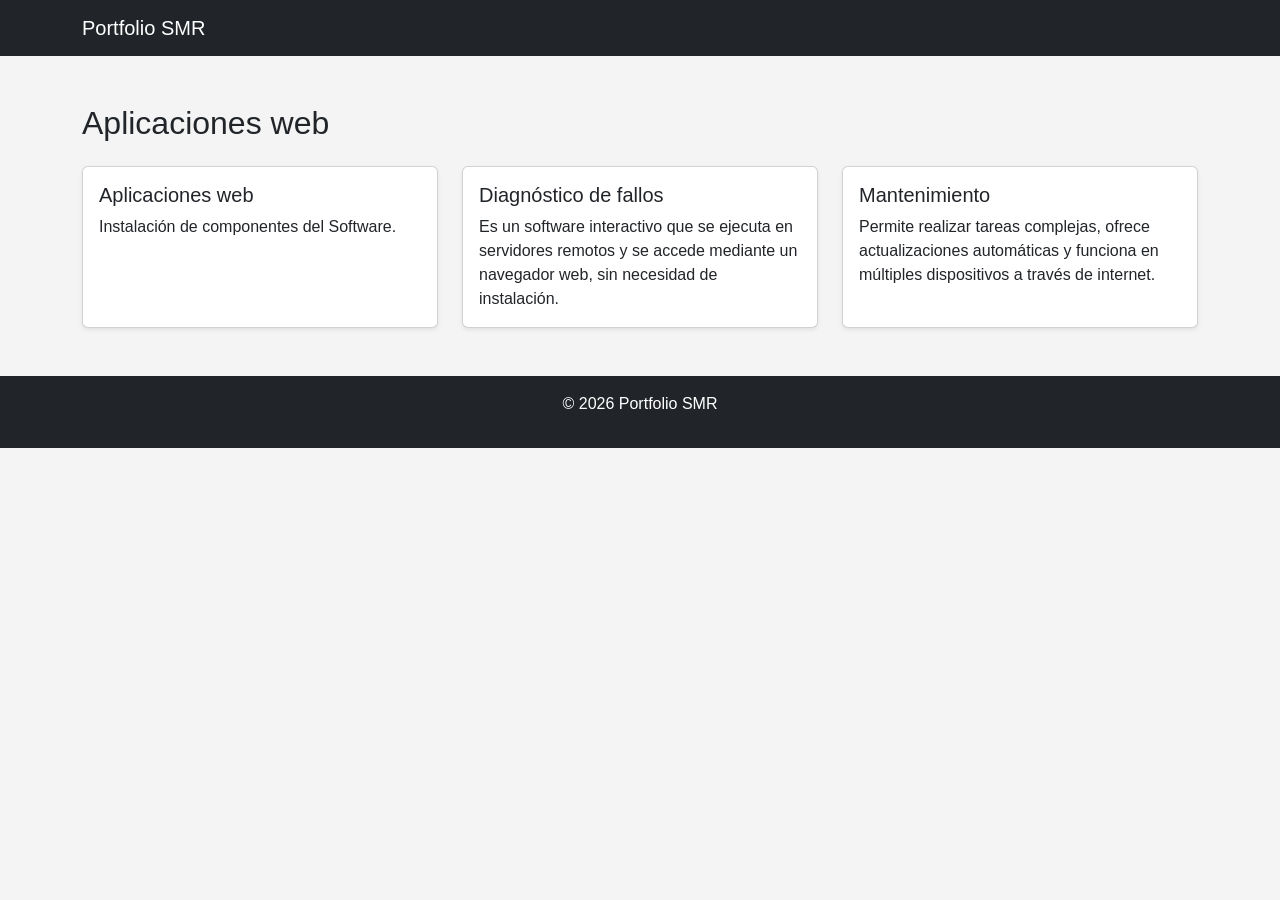
<file: Mi-porfolio/aplicaciones_web.html>
<!doctype html>
<html lang="es">

<head>
<meta charset="utf-8">
<meta name="viewport" content="width=device-width, initial-scale=1">

<title>Aplicaciones web</title>

<link href="https://cdn.jsdelivr.net/npm/bootstrap@5.3.3/dist/css/bootstrap.min.css" rel="stylesheet">
<link rel="stylesheet" href="css/custom.css">

</head>

<body>

<nav class="navbar navbar-expand-lg navbar-dark bg-dark">
<div class="container">

<a class="navbar-brand" href="index.html">Portfolio SMR</a>

</div>
</nav>

<div class="container mt-5">

<h2 class="mb-4">Aplicaciones web</h2>

<div class="row row-cols-1 row-cols-md-2 row-cols-lg-3 g-4">

<div class="col">
<div class="card h-100 shadow-sm">
<div class="card-body">
<h5 class="card-title">Aplicaciones web</h5>
<p class="card-text">
Instalación de componentes del Software.
</p>
</div>
</div>
</div>

<div class="col">
<div class="card h-100 shadow-sm">
<div class="card-body">
<h5 class="card-title">Diagnóstico de fallos</h5>
<p class="card-text">
Es un software interactivo que se ejecuta en servidores remotos y se accede mediante un navegador web, sin necesidad de instalación.
</p>
</div>
</div>
</div>

<div class="col">
<div class="card h-100 shadow-sm">
<div class="card-body">
<h5 class="card-title">Mantenimiento</h5>
<p class="card-text">
Permite realizar tareas complejas, ofrece actualizaciones automáticas y funciona en múltiples dispositivos a través de internet.
</p>
</div>
</div>
</div>

</div>

</div>

<footer class="bg-dark text-white text-center p-3 mt-5">
<p>© 2026 Portfolio SMR</p>
</footer>

<script src="https://cdn.jsdelivr.net/npm/bootstrap@5.3.3/dist/js/bootstrap.bundle.min.js"></script>

</body>
</html>
</file>
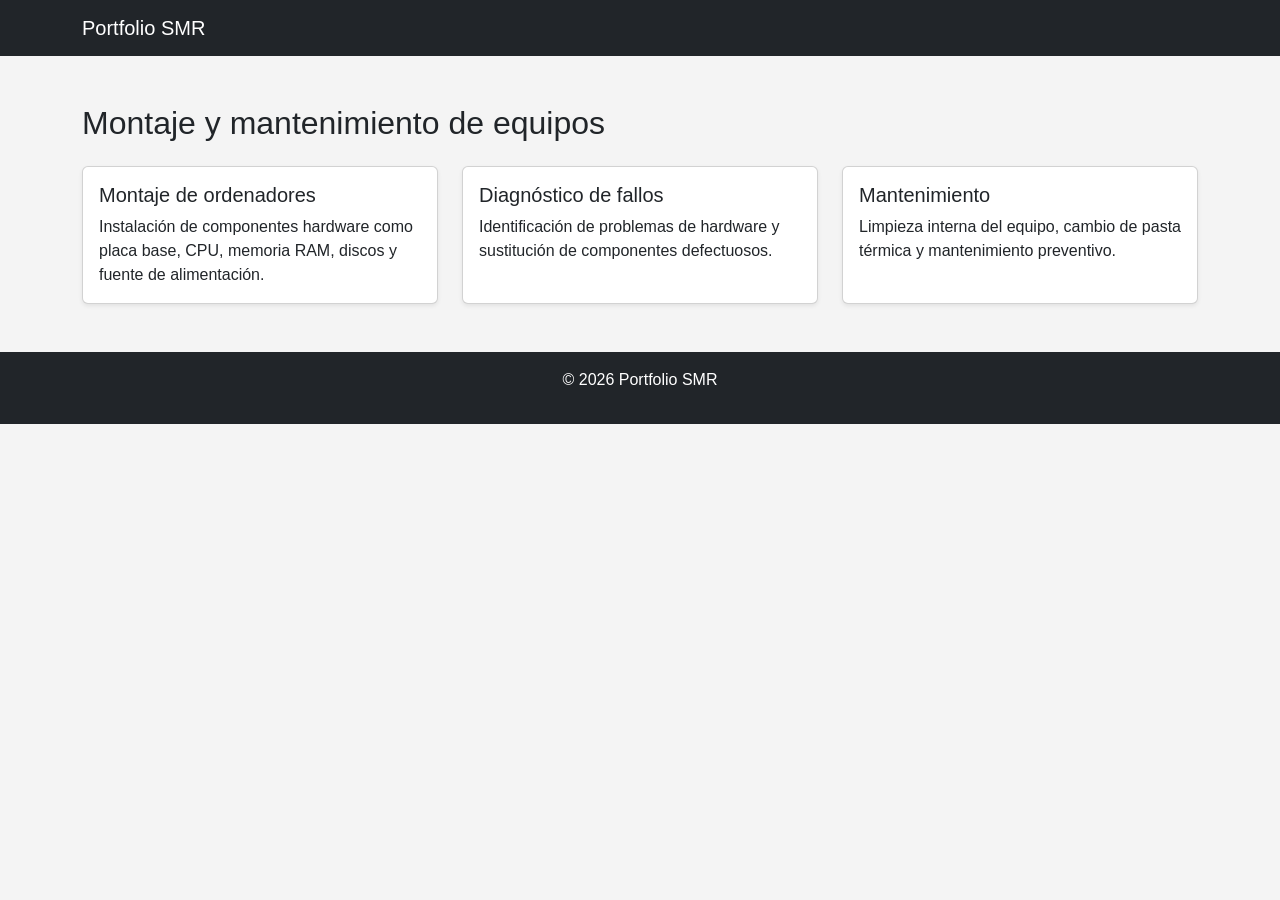
<file: Mi-porfolio/montaje.html>
<!doctype html>
<html lang="es">

<head>
<meta charset="utf-8">
<meta name="viewport" content="width=device-width, initial-scale=1">

<title>Montaje de Equipos</title>

<link href="https://cdn.jsdelivr.net/npm/bootstrap@5.3.3/dist/css/bootstrap.min.css" rel="stylesheet">
<link rel="stylesheet" href="css/custom.css">

</head>

<body>

<nav class="navbar navbar-expand-lg navbar-dark bg-dark">
<div class="container">

<a class="navbar-brand" href="index.html">Portfolio SMR</a>

</div>
</nav>

<div class="container mt-5">

<h2 class="mb-4">Montaje y mantenimiento de equipos</h2>

<div class="row row-cols-1 row-cols-md-2 row-cols-lg-3 g-4">

<div class="col">
<div class="card h-100 shadow-sm">
<div class="card-body">
<h5 class="card-title">Montaje de ordenadores</h5>
<p class="card-text">
Instalación de componentes hardware como placa base, CPU, memoria RAM, discos y fuente de alimentación.
</p>
</div>
</div>
</div>

<div class="col">
<div class="card h-100 shadow-sm">
<div class="card-body">
<h5 class="card-title">Diagnóstico de fallos</h5>
<p class="card-text">
Identificación de problemas de hardware y sustitución de componentes defectuosos.
</p>
</div>
</div>
</div>

<div class="col">
<div class="card h-100 shadow-sm">
<div class="card-body">
<h5 class="card-title">Mantenimiento</h5>
<p class="card-text">
Limpieza interna del equipo, cambio de pasta térmica y mantenimiento preventivo.
</p>
</div>
</div>
</div>

</div>

</div>

<footer class="bg-dark text-white text-center p-3 mt-5">
<p>© 2026 Portfolio SMR</p>
</footer>

<script src="https://cdn.jsdelivr.net/npm/bootstrap@5.3.3/dist/js/bootstrap.bundle.min.js"></script>

</body>
</html>
</file>
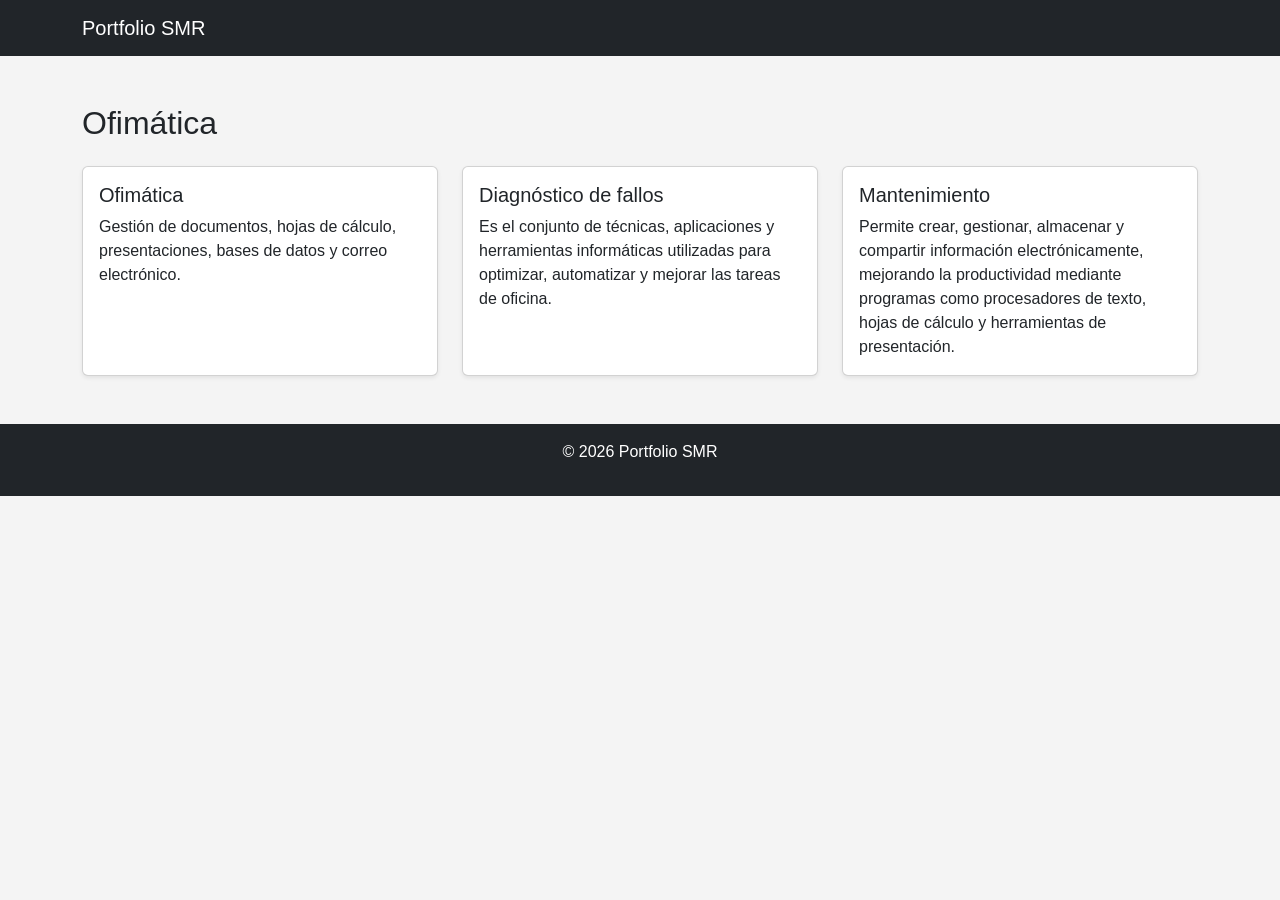
<file: Mi-porfolio/ofimatica.html>
<!doctype html>
<html lang="es">

<head>
<meta charset="utf-8">
<meta name="viewport" content="width=device-width, initial-scale=1">

<title>Ofimática</title>

<link href="https://cdn.jsdelivr.net/npm/bootstrap@5.3.3/dist/css/bootstrap.min.css" rel="stylesheet">
<link rel="stylesheet" href="css/custom.css">

</head>

<body>

<nav class="navbar navbar-expand-lg navbar-dark bg-dark">
<div class="container">

<a class="navbar-brand" href="index.html">Portfolio SMR</a>

</div>
</nav>

<div class="container mt-5">

<h2 class="mb-4">Ofimática</h2>

<div class="row row-cols-1 row-cols-md-2 row-cols-lg-3 g-4">

<div class="col">
<div class="card h-100 shadow-sm">
<div class="card-body">
<h5 class="card-title">Ofimática</h5>
<p class="card-text">
Gestión de documentos, hojas de cálculo, presentaciones, bases de datos y correo electrónico.
</p>
</div>
</div>
</div>

<div class="col">
<div class="card h-100 shadow-sm">
<div class="card-body">
<h5 class="card-title">Diagnóstico de fallos</h5>
<p class="card-text">
Es el conjunto de técnicas, aplicaciones y herramientas informáticas utilizadas para optimizar, automatizar y mejorar las tareas de oficina.
</p>
</div>
</div>
</div>

<div class="col">
<div class="card h-100 shadow-sm">
<div class="card-body">
<h5 class="card-title">Mantenimiento</h5>
<p class="card-text">
Permite crear, gestionar, almacenar y compartir información electrónicamente, mejorando la productividad mediante programas como procesadores de texto, hojas de cálculo y herramientas de presentación.
</p>
</div>
</div>
</div>

</div>

</div>

<footer class="bg-dark text-white text-center p-3 mt-5">
<p>© 2026 Portfolio SMR</p>
</footer>

<script src="https://cdn.jsdelivr.net/npm/bootstrap@5.3.3/dist/js/bootstrap.bundle.min.js"></script>

</body>
</html>
</file>
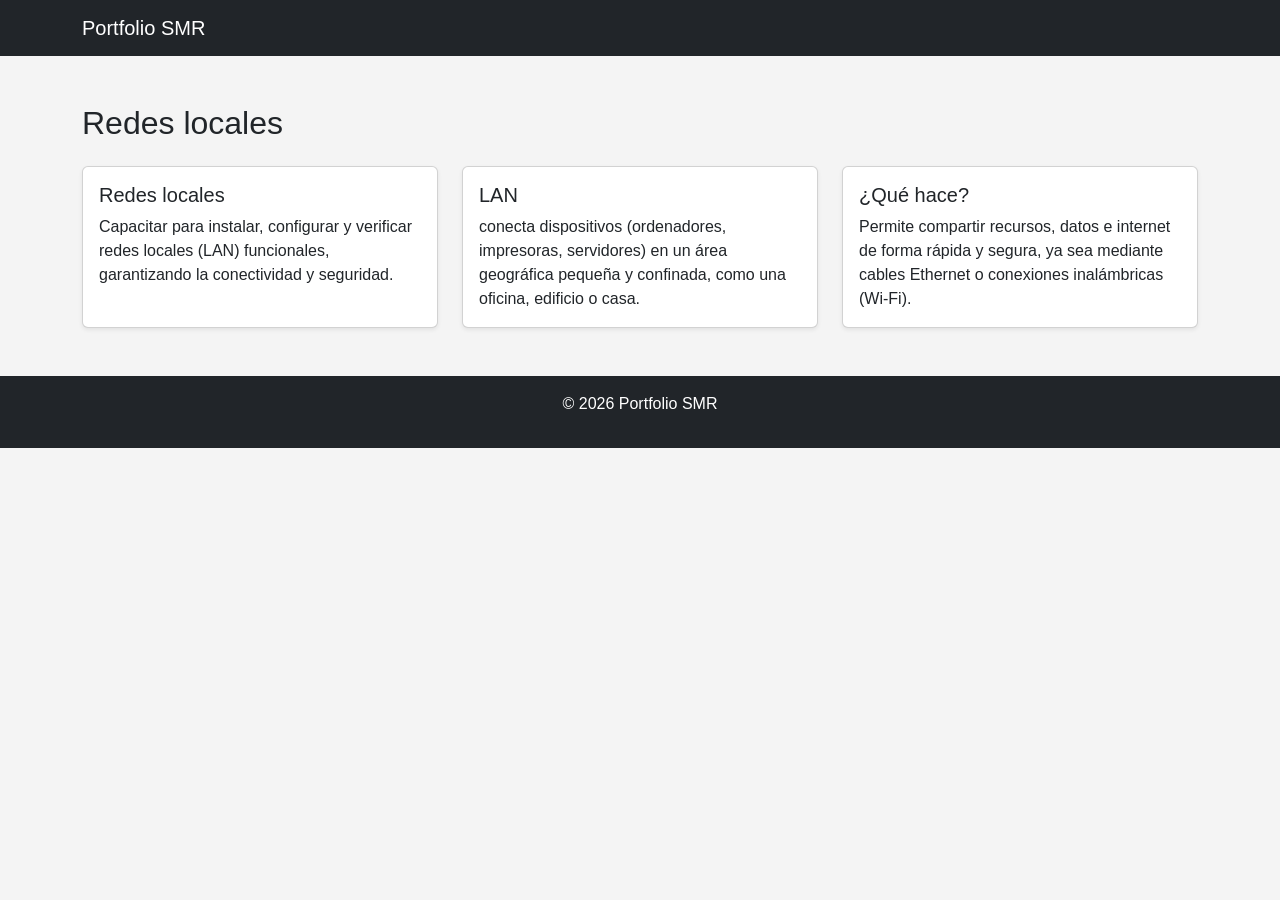
<file: Mi-porfolio/redes_locales.html>
<!doctype html>
<html lang="es">

<head>
<meta charset="utf-8">
<meta name="viewport" content="width=device-width, initial-scale=1">

<title>Redes locales</title>

<link href="https://cdn.jsdelivr.net/npm/bootstrap@5.3.3/dist/css/bootstrap.min.css" rel="stylesheet">
<link rel="stylesheet" href="css/custom.css">

</head>

<body>

<nav class="navbar navbar-expand-lg navbar-dark bg-dark">
<div class="container">

<a class="navbar-brand" href="index.html">Portfolio SMR</a>

</div>
</nav>

<div class="container mt-5">

<h2 class="mb-4">Redes locales</h2>

<div class="row row-cols-1 row-cols-md-2 row-cols-lg-3 g-4">

<div class="col">
<div class="card h-100 shadow-sm">
<div class="card-body">
<h5 class="card-title">Redes locales</h5>
<p class="card-text">
Capacitar para instalar, configurar y verificar redes locales (LAN) funcionales, garantizando la conectividad y seguridad.
</p>
</div>
</div>
</div>

<div class="col">
<div class="card h-100 shadow-sm">
<div class="card-body">
<h5 class="card-title">LAN</h5>
<p class="card-text">
conecta dispositivos (ordenadores, impresoras, servidores) en un área geográfica pequeña y confinada, como una oficina, edificio o casa.
</p>
</div>
</div>
</div>

<div class="col">
<div class="card h-100 shadow-sm">
<div class="card-body">
<h5 class="card-title">¿Qué hace?</h5>
<p class="card-text">
Permite compartir recursos, datos e internet de forma rápida y segura, ya sea mediante cables Ethernet o conexiones inalámbricas (Wi-Fi).
</p>
</div>
</div>
</div>

</div>

</div>

<footer class="bg-dark text-white text-center p-3 mt-5">
<p>© 2026 Portfolio SMR</p>
</footer>

<script src="https://cdn.jsdelivr.net/npm/bootstrap@5.3.3/dist/js/bootstrap.bundle.min.js"></script>

</body>
</html>
</file>
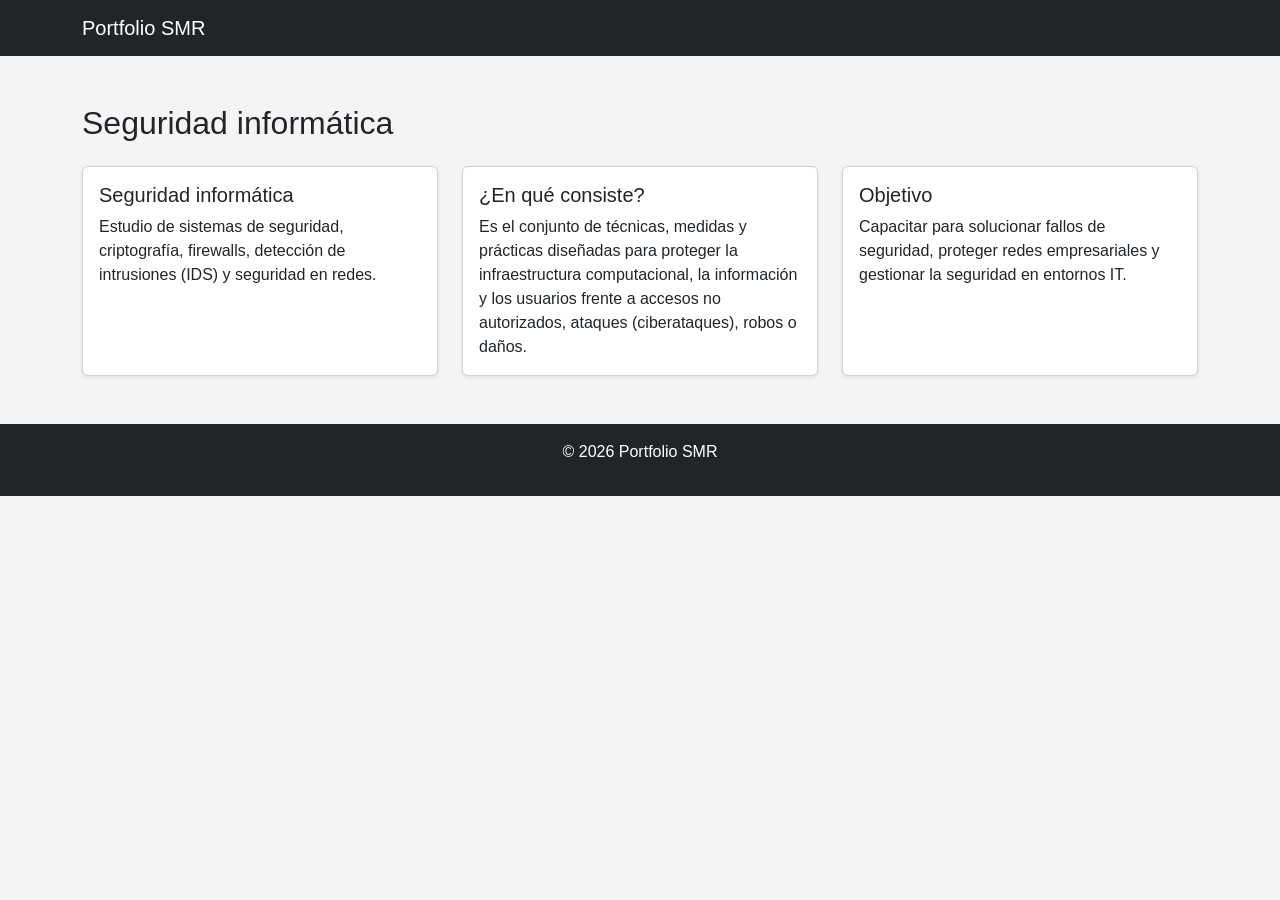
<file: Mi-porfolio/seguridad.html>
<!doctype html>
<html lang="es">

<head>
<meta charset="utf-8">
<meta name="viewport" content="width=device-width, initial-scale=1">

<title>Seguridad informática</title>

<link href="https://cdn.jsdelivr.net/npm/bootstrap@5.3.3/dist/css/bootstrap.min.css" rel="stylesheet">
<link rel="stylesheet" href="css/custom.css">

</head>

<body>

<nav class="navbar navbar-expand-lg navbar-dark bg-dark">
<div class="container">

<a class="navbar-brand" href="index.html">Portfolio SMR</a>

</div>
</nav>

<div class="container mt-5">

<h2 class="mb-4">Seguridad informática</h2>

<div class="row row-cols-1 row-cols-md-2 row-cols-lg-3 g-4">

<div class="col">
<div class="card h-100 shadow-sm">
<div class="card-body">
<h5 class="card-title">Seguridad informática</h5>
<p class="card-text">
Estudio de sistemas de seguridad, criptografía, firewalls, detección de intrusiones (IDS) y seguridad en redes.
</p>
</div>
</div>
</div>

<div class="col">
<div class="card h-100 shadow-sm">
<div class="card-body">
<h5 class="card-title">¿En qué consiste?</h5>
<p class="card-text">
Es el conjunto de técnicas, medidas y prácticas diseñadas para proteger la infraestructura computacional, la información y los usuarios frente a accesos no autorizados, ataques (ciberataques), robos o daños.
</p>
</div>
</div>
</div>

<div class="col">
<div class="card h-100 shadow-sm">
<div class="card-body">
<h5 class="card-title">Objetivo</h5>
<p class="card-text">
Capacitar para solucionar fallos de seguridad, proteger redes empresariales y gestionar la seguridad en entornos IT.
</p>
</div>
</div>
</div>

</div>

</div>

<footer class="bg-dark text-white text-center p-3 mt-5">
<p>© 2026 Portfolio SMR</p>
</footer>

<script src="https://cdn.jsdelivr.net/npm/bootstrap@5.3.3/dist/js/bootstrap.bundle.min.js"></script>

</body>
</html>
</file>
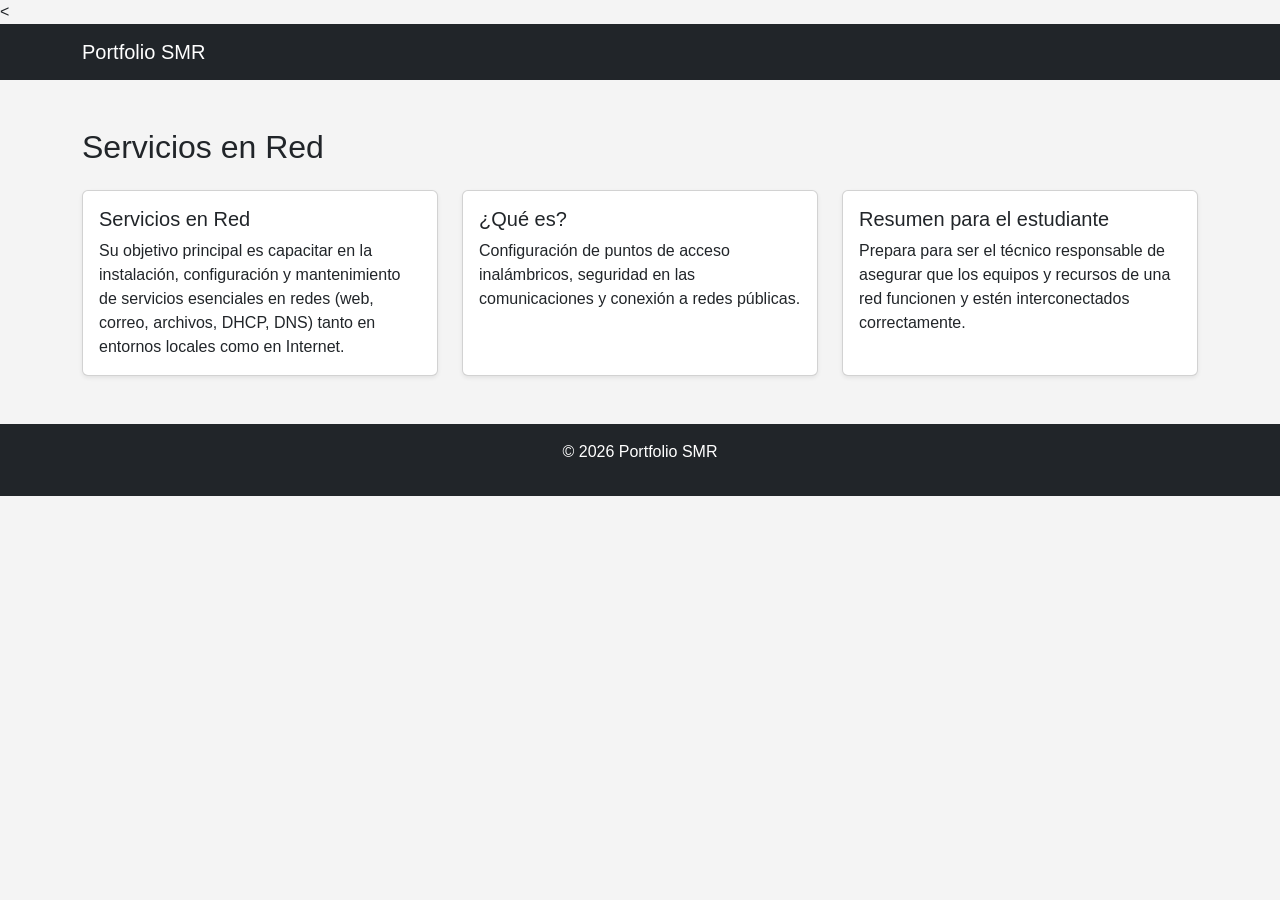
<file: Mi-porfolio/servicios_red.html>
<<!doctype html>
<html lang="es">

<head>
<meta charset="utf-8">
<meta name="viewport" content="width=device-width, initial-scale=1">

<title>Servicios en Red</title>

<link href="https://cdn.jsdelivr.net/npm/bootstrap@5.3.3/dist/css/bootstrap.min.css" rel="stylesheet">
<link rel="stylesheet" href="css/custom.css">

</head>

<body>

<nav class="navbar navbar-expand-lg navbar-dark bg-dark">
<div class="container">

<a class="navbar-brand" href="index.html">Portfolio SMR</a>

</div>
</nav>

<div class="container mt-5">

<h2 class="mb-4">Servicios en Red</h2>

<div class="row row-cols-1 row-cols-md-2 row-cols-lg-3 g-4">

<div class="col">
<div class="card h-100 shadow-sm">
<div class="card-body">
<h5 class="card-title">Servicios en Red</h5>
<p class="card-text">
Su objetivo principal es capacitar en la instalación, configuración y mantenimiento de servicios esenciales en redes (web, correo, archivos, DHCP, DNS) tanto en entornos locales como en Internet.
</p>
</div>
</div>
</div>

<div class="col">
<div class="card h-100 shadow-sm">
<div class="card-body">
<h5 class="card-title">¿Qué es?</h5>
<p class="card-text">
Configuración de puntos de acceso inalámbricos, seguridad en las comunicaciones y conexión a redes públicas.
</p>
</div>
</div>
</div>

<div class="col">
<div class="card h-100 shadow-sm">
<div class="card-body">
<h5 class="card-title">Resumen para el estudiante</h5>
<p class="card-text">
Prepara para ser el técnico responsable de asegurar que los equipos y recursos de una red funcionen y estén interconectados correctamente.
</p>
</div>
</div>
</div>

</div>

</div>

<footer class="bg-dark text-white text-center p-3 mt-5">
<p>© 2026 Portfolio SMR</p>
</footer>

<script src="https://cdn.jsdelivr.net/npm/bootstrap@5.3.3/dist/js/bootstrap.bundle.min.js"></script>

</body>
</html>
</file>
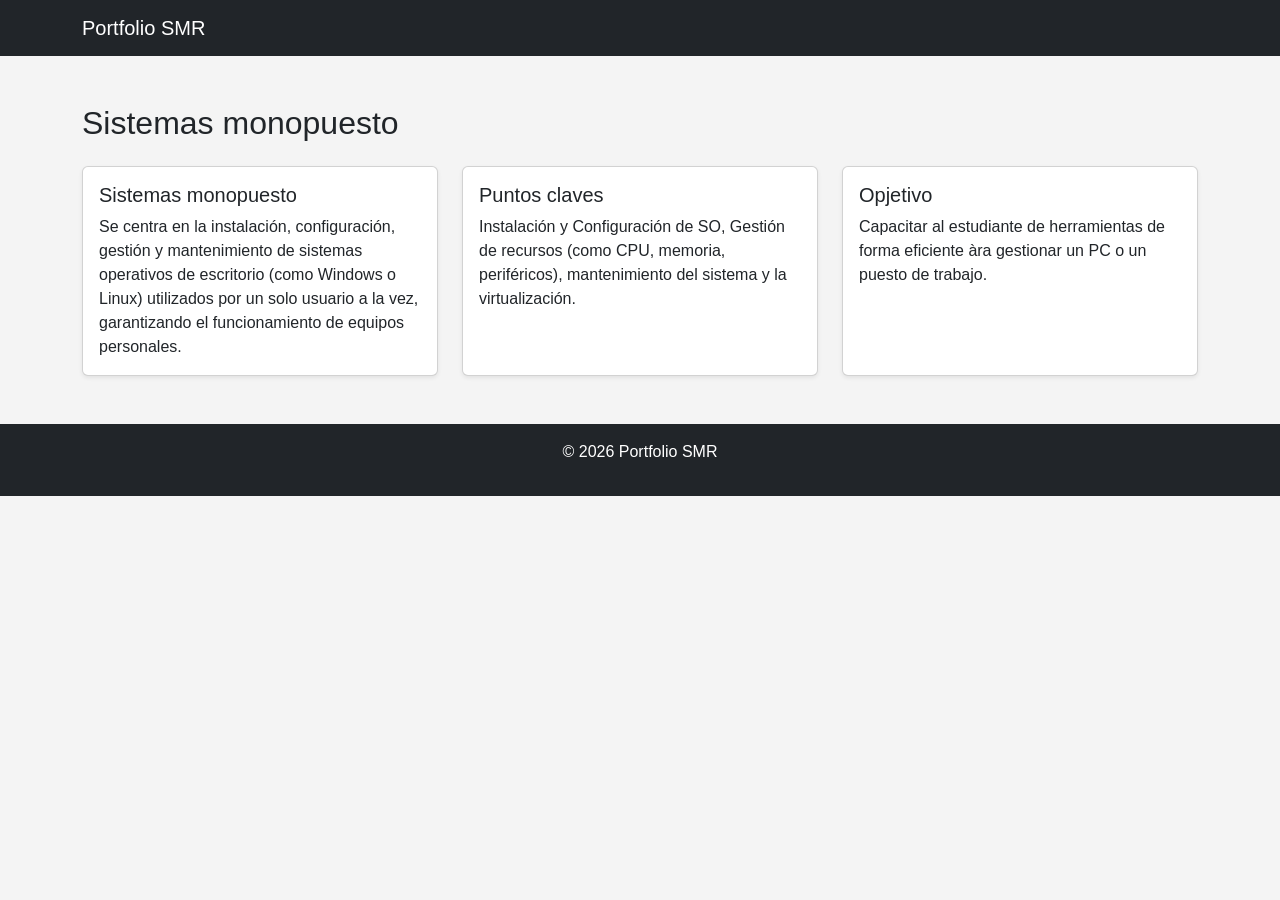
<file: Mi-porfolio/sistemas_monopuesto.html>
<!doctype html>
<html lang="es">

<head>
<meta charset="utf-8">
<meta name="viewport" content="width=device-width, initial-scale=1">

<title>Sistemas monopuesto</title>

<link href="https://cdn.jsdelivr.net/npm/bootstrap@5.3.3/dist/css/bootstrap.min.css" rel="stylesheet">
<link rel="stylesheet" href="css/custom.css">

</head>

<body>

<nav class="navbar navbar-expand-lg navbar-dark bg-dark">
<div class="container">

<a class="navbar-brand" href="index.html">Portfolio SMR</a>

</div>
</nav>

<div class="container mt-5">

<h2 class="mb-4">Sistemas monopuesto</h2>

<div class="row row-cols-1 row-cols-md-2 row-cols-lg-3 g-4">

<div class="col">
<div class="card h-100 shadow-sm">
<div class="card-body">
<h5 class="card-title">Sistemas monopuesto</h5>
<p class="card-text">
Se centra en la instalación, configuración, gestión y mantenimiento de sistemas operativos de escritorio (como Windows o Linux) utilizados por un solo usuario a la vez, garantizando el funcionamiento de equipos personales.
</p>
</div>
</div>
</div>

<div class="col">
<div class="card h-100 shadow-sm">
<div class="card-body">
<h5 class="card-title">Puntos claves</h5>
<p class="card-text">
Instalación y Configuración de SO, Gestión de recursos (como CPU, memoria, periféricos), mantenimiento del sistema y la virtualización.
</p>
</div>
</div>
</div>

<div class="col">
<div class="card h-100 shadow-sm">
<div class="card-body">
<h5 class="card-title">Opjetivo</h5>
<p class="card-text">
Capacitar al estudiante de herramientas de forma eficiente àra gestionar un PC o un puesto de trabajo.
</p>
</div>
</div>
</div>

</div>

</div>

<footer class="bg-dark text-white text-center p-3 mt-5">
<p>© 2026 Portfolio SMR</p>
</footer>

<script src="https://cdn.jsdelivr.net/npm/bootstrap@5.3.3/dist/js/bootstrap.bundle.min.js"></script>

</body>
</html>
</file>
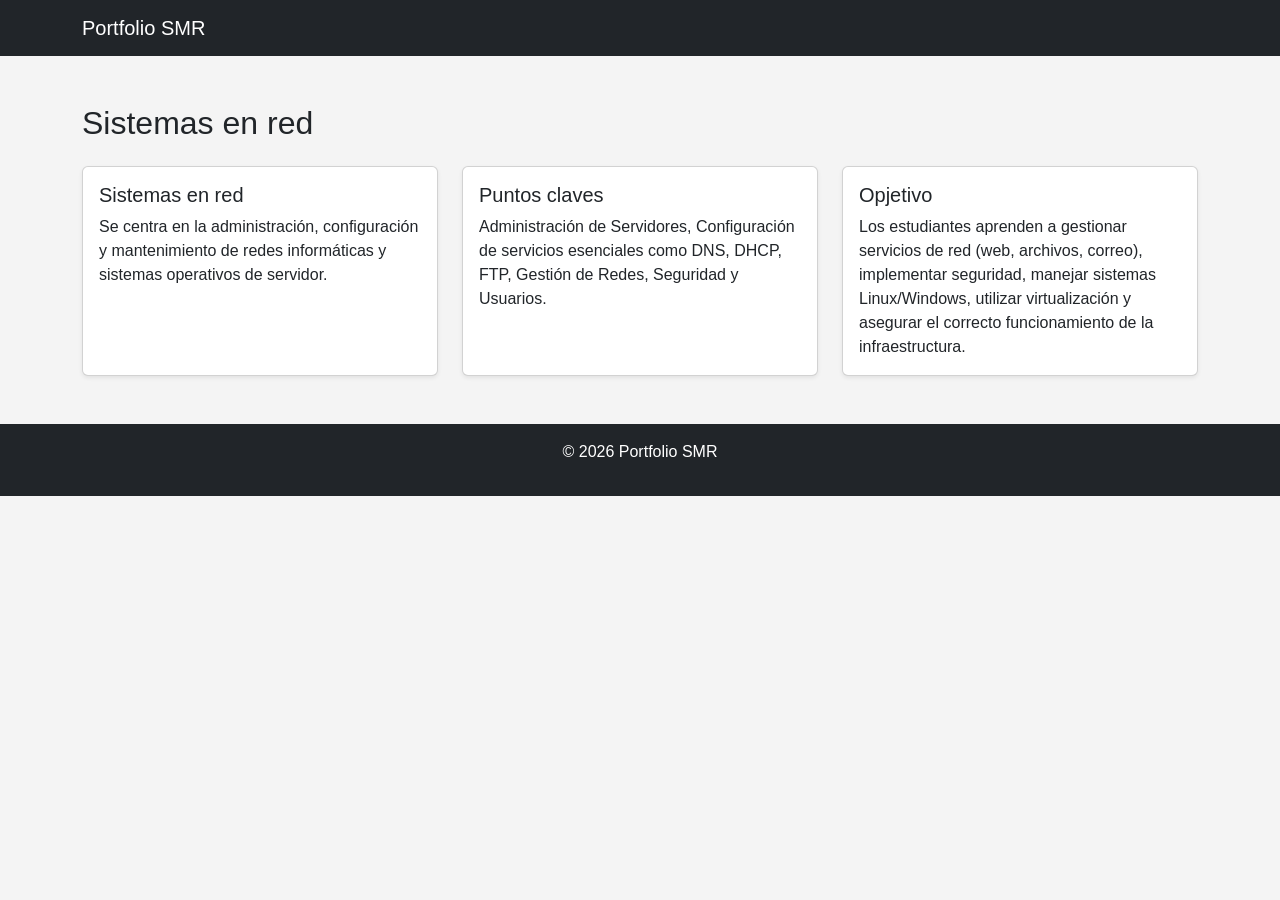
<file: Mi-porfolio/sistemas_red.html>
<!doctype html>
<html lang="es">

<head>
<meta charset="utf-8">
<meta name="viewport" content="width=device-width, initial-scale=1">

<title>Sistemas en red</title>

<link href="https://cdn.jsdelivr.net/npm/bootstrap@5.3.3/dist/css/bootstrap.min.css" rel="stylesheet">
<link rel="stylesheet" href="css/custom.css">

</head>

<body>

<nav class="navbar navbar-expand-lg navbar-dark bg-dark">
<div class="container">

<a class="navbar-brand" href="index.html">Portfolio SMR</a>

</div>
</nav>

<div class="container mt-5">

<h2 class="mb-4">Sistemas en red</h2>

<div class="row row-cols-1 row-cols-md-2 row-cols-lg-3 g-4">

<div class="col">
<div class="card h-100 shadow-sm">
<div class="card-body">
<h5 class="card-title">Sistemas en red</h5>
<p class="card-text">
Se centra en la administración, configuración y mantenimiento de redes informáticas y sistemas operativos de servidor.
</p>
</div>
</div>
</div>

<div class="col">
<div class="card h-100 shadow-sm">
<div class="card-body">
<h5 class="card-title">Puntos claves</h5>
<p class="card-text">
Administración de Servidores, Configuración de servicios esenciales como DNS, DHCP, FTP, Gestión de Redes, Seguridad y Usuarios.
</p>
</div>
</div>
</div>

<div class="col">
<div class="card h-100 shadow-sm">
<div class="card-body">
<h5 class="card-title">Opjetivo</h5>
<p class="card-text">
Los estudiantes aprenden a gestionar servicios de red (web, archivos, correo), implementar seguridad, manejar sistemas Linux/Windows, utilizar virtualización y asegurar el correcto funcionamiento de la infraestructura.
</p>
</div>
</div>
</div>

</div>

</div>

<footer class="bg-dark text-white text-center p-3 mt-5">
<p>© 2026 Portfolio SMR</p>
</footer>

<script src="https://cdn.jsdelivr.net/npm/bootstrap@5.3.3/dist/js/bootstrap.bundle.min.js"></script>

</body>
</html>
</file>
<file: Mi-porfolio/css/custom.css>
body{
font-family: Arial, sans-serif;
background-color:#f4f4f4;
}

h1{
font-weight: bold;
}

.card{
transition: transform 0.3s;
}

.card:hover{
transform: scale(1.05);
}

footer{
margin-top:50px;
}
</file>
